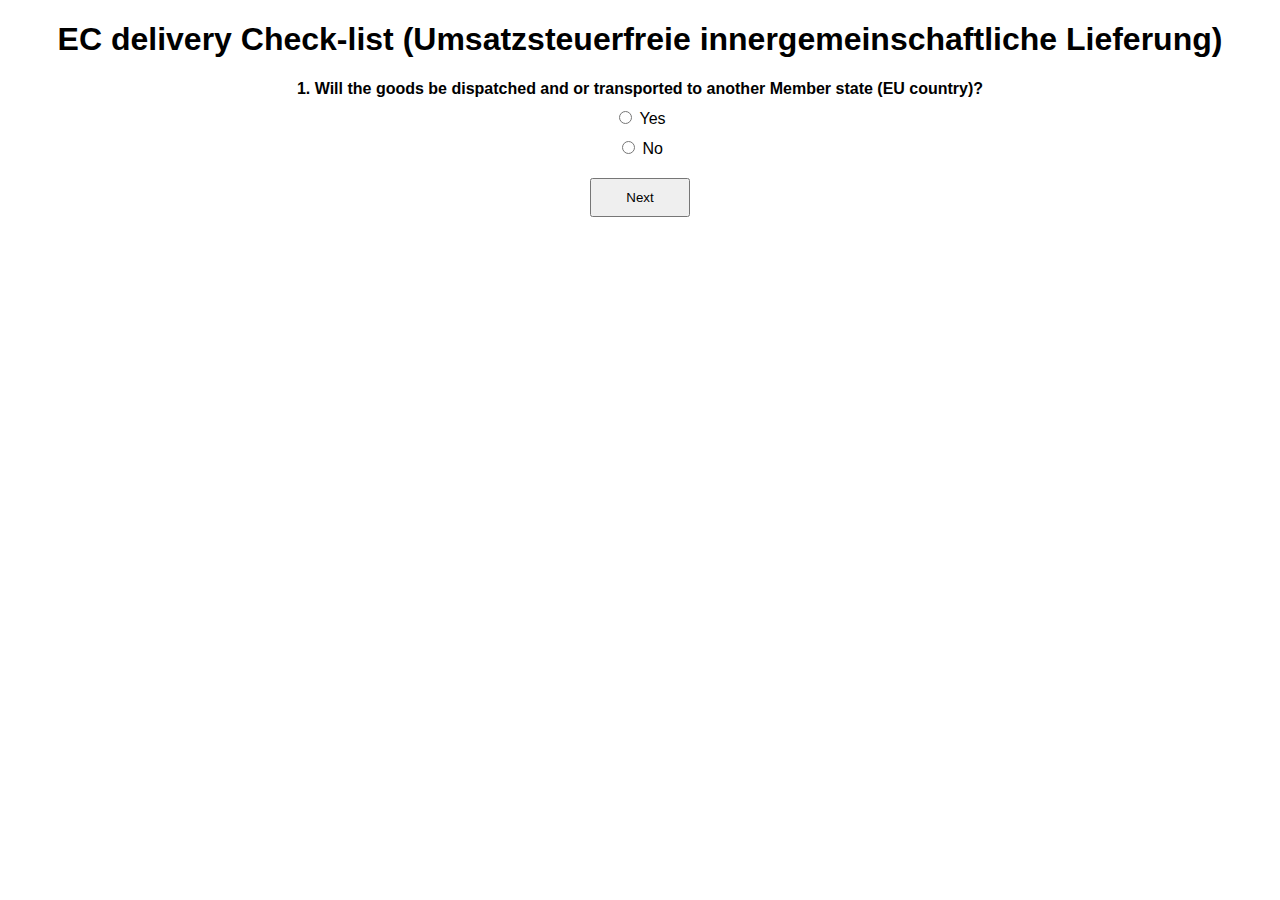
<file: EC_delivery.html>
<!DOCTYPE html>
<html>
<head>
  <title>Check-list in case of delivery to other EU country</title>
  <style>
    body {
      font-family: Arial, sans-serif;
    }
    
    h1 {
      text-align: center;
    }
    
    .question {
      text-align: center;
      margin-bottom: 20px;
    }
    
    .question-text {
      font-weight: bold;
    }
    
    .choices {
      margin-top: 10px;
    }
    
    .choice {
      display: block;
      margin-bottom: 10px;
    }
    
    .result {
      font-weight: bold;
      text-align: center;
      margin-top: 30px;
    }
    
    button[type="submit"] {
    display: block;
    margin: 0 auto;
    width: 100px; /* 버튼의 가로 크기 */
    padding: 10px;
  }
  #link {
  text-align: center;
}

  </style>
</head>
<body>
  <h1> EC delivery Check-list (Umsatzsteuerfreie innergemeinschaftliche Lieferung)</h1>
  
  <form id="question-1">
    <div class="question">
      <div class="question-text">1. Will the goods be dispatched and or transported to another Member state (EU country)?</div>
      <div class="choices">
        <label class="choice">
          <input type="radio" name="q1" value="T"> Yes
        </label>
        <label class="choice">
          <input type="radio" name="q1" value="F"> No
        </label>
      </div>
    </div>
    
    <div class="question" id="question-2" style="display: none;">
      <div class="question-text">2. Is this customer a company (entrepreneur) ? Does receipent have a VAT identification number of EU destination country ?</div>
      <div class="choices">
        <label class="choice">
          <input type="radio" name="q2" value="T"> Yes
        </label>
        <label class="choice">
          <input type="radio" name="q2" value="F"> No
        </label>
      </div>
    </div>

    <div class="question" id="question-2-0" style="display: none;">
      <div class="question-text">2-0. Is the delivery regarding the supply of a new vehicle to private person ?</div>
      <div class="choices">
        <label class="choice">
          <input type="radio" name="q2-0" value="T"> Yes
        </label>
        <label class="choice">
          <input type="radio" name="q2-0" value="F"> No
        </label>
      </div>
    </div>

    <div class="question" id="question-2-1" style="display: none;">
      <div class="question-text">2-1. Is the country prefix of the reciepent's VAT ID number different from supplier's ?</div>
      <p> [ex] country prefix = "FR" of VAT ID number '<span style="color: red">FR</span>12345678'</p>
      <div class="choices">
        <label class="choice">
          <input type="radio" name="q2-1" value="T"> Yes
        </label>
        <label class="choice">
          <input type="radio" name="q2-1" value="F"> No
        </label>
      </div>
    </div>

    <div class="question" id="question-2-2" style="display: none;">
      <div class="question-text">2-2. Are the validation of VAT ID number, Name and address verified in VIES ?</div>
      <div class="choices">
        <label class="choice">
          <input type="radio" name="q2-2" value="T"> Yes
        </label>
        <label class="choice">
          <input type="radio" name="q2-2" value="F"> No
        </label>
      </div>
    </div>
    <p id="link" style="display: none"> <a href ="https://ec.europa.eu/taxation_customs/vies/#/vat-validation" target="_blank"> Verify now !</a> </p>
    
    <div class="question" id="question-3" style="display: none;">
      <div class="question-text">3. Does receipent purchase the goods for himself (incl. goods for sale ) ?</div>
      <div class="choices">
        <label class="choice">
          <input type="radio" name="q3" value="T"> Yes
        </label>
        <label class="choice">
          <input type="radio" name="q3" value="F"> No
        </label>
      </div>
    </div>

    <div class="question" id="question-4" style="display: none;">
      <div class="question-text">4. Is the acquisition of the item subject to VAT of the customer's EU country ?
      </div>
      <div class="choices">
        <label class="choice">
          <input type="radio" name="q4" value="T"> Yes
        </label>
        <label class="choice">
          <input type="radio" name="q4" value="F"> No
        </label>
      </div>
    </div>

    <div class="question" id="question-5" style="display: none;">
      <div class="question-text">5. How many parties(supplier and Buyer) are involved here ?</div>
      <div class="choices">
        <label class="choice">
          <input type="radio" name="q5" value="2"> 2 (just one supplier and one Buyer)
        </label>
        <label class="choice">
          <input type="radio" name="q5" value="3"> 3 or More 
        </label>
      </div>
    </div>
    
    <button type="submit" >Next</button>
  </form>
  
  <div class="result" id="result" style="display: none;"></div>
  
  <script src="popup.js"></script>

  <script>
    const form = document.getElementById('question-1');
    const resultDiv = document.getElementById('result');
    const question2 = document.getElementById('question-2');
    const question2_0 = document.getElementById('question-2-0');
    const question2_1 = document.getElementById('question-2-1');
    const question2_2 = document.getElementById('question-2-2');
    const question3 = document.getElementById('question-3');
    const question4 = document.getElementById('question-4');
    const question5 = document.getElementById('question-5');
    const link = document.getElementById('link');
    
    form.addEventListener('submit', function(event) {
      event.preventDefault();
      
      // 사용자가 선택한 답변 가져오기
      const answers = {
        q1: document.querySelector('input[name="q1"]:checked').value,
        q2: document.querySelector('input[name="q2"]:checked') ? document.querySelector('input[name="q2"]:checked').value : null,
        q2_0: document.querySelector('input[name="q2-0"]:checked') ? document.querySelector('input[name="q2-0"]:checked').value : null,
        q2_1: document.querySelector('input[name="q2-1"]:checked') ? document.querySelector('input[name="q2-1"]:checked').value : null,
        q2_2: document.querySelector('input[name="q2-2"]:checked') ? document.querySelector('input[name="q2-2"]:checked').value : null,
        q3: document.querySelector('input[name="q3"]:checked') ? document.querySelector('input[name="q3"]:checked').value : null,
        q4: document.querySelector('input[name="q4"]:checked') ? document.querySelector('input[name="q4"]:checked').value : null,
        q5: document.querySelector('input[name="q5"]:checked') ? document.querySelector('input[name="q5"]:checked').value : null
      };
      
      // 다음 문제로 이동
      if (answers.q1 === 'T') {
        question2.style.display = 'block';
      } else if (answers.q1 === 'F') {
        alert('This delivery does not meet the conditions for intra-Community supply');
      }

      if (answers.q2 === 'T') {
        question2_1.style.display = 'block';
      } else if (answers.q2 === 'F') {
        question2_0.style.display = 'block';
      }

      if (answers.q2_0 === 'T') {
        question5.style.display = 'block';
      } else if (answers.q2_0 === 'F') {
        alert('This delivery does not meet the conditions for intra-Community supply');
      }

      if (answers.q2_1 === 'T') {
        question2_2.style.display = 'block';
      } else if (answers.q2_1 === 'F') {
        alert('This delivery does not meet the conditions for intra-Community supply');
      }

      if (answers.q2_2 === 'T') {
        question3.style.display = 'block';
      } else if (answers.q2_2 === 'F') {
        link.style.display = 'block';
      }

      if (answers.q3 === 'T') {
        question4.style.display = 'block';
      } else if (answers.q3 === 'F') {
        alert('This delivery does not meet the conditions for intra-Community supply');
      }

      if (answers.q4 === 'T') {
        question5.style.display = 'block';
      } else if (answers.q4 === 'F') {
        alert('This delivery does not meet the conditions for intra-Community supply');
      }

      if (answers.q5 === '2') {
        Popup()
      } else if (answers.q5 === '3') {
        window.open('https://chaintransaction-calculator.de/start.php#start', '_blank');
      }

      // 결과 계산
      if (answers.qA !== null) {
        let result = '';
        if (answers.qA === 'A1') {
          result = '당신은 음악을 즐기는 성격입니다.';
        } else if (answers.qA === 'A2') {
          result = '당신은 독서를 즐기는 성격입니다.';
        }
        
        // 결과 표시
        resultDiv.textContent = result;
        resultDiv.style.display = 'block';
      } else if (answers.qB !== null) {
        let result = '';
        if (answers.qB === 'B1') {
          result = '당신은 조깅을 좋아하는 성격입니다.';
        } else if (answers.qB === 'B2') {
          result = '당신은 요가를 좋아하는 성격입니다.';
        }
        
        // 결과 표시
        resultDiv.textContent = result;
        resultDiv.style.display = 'block';
      }
    });
  </script>
</body>
</html>
</file>
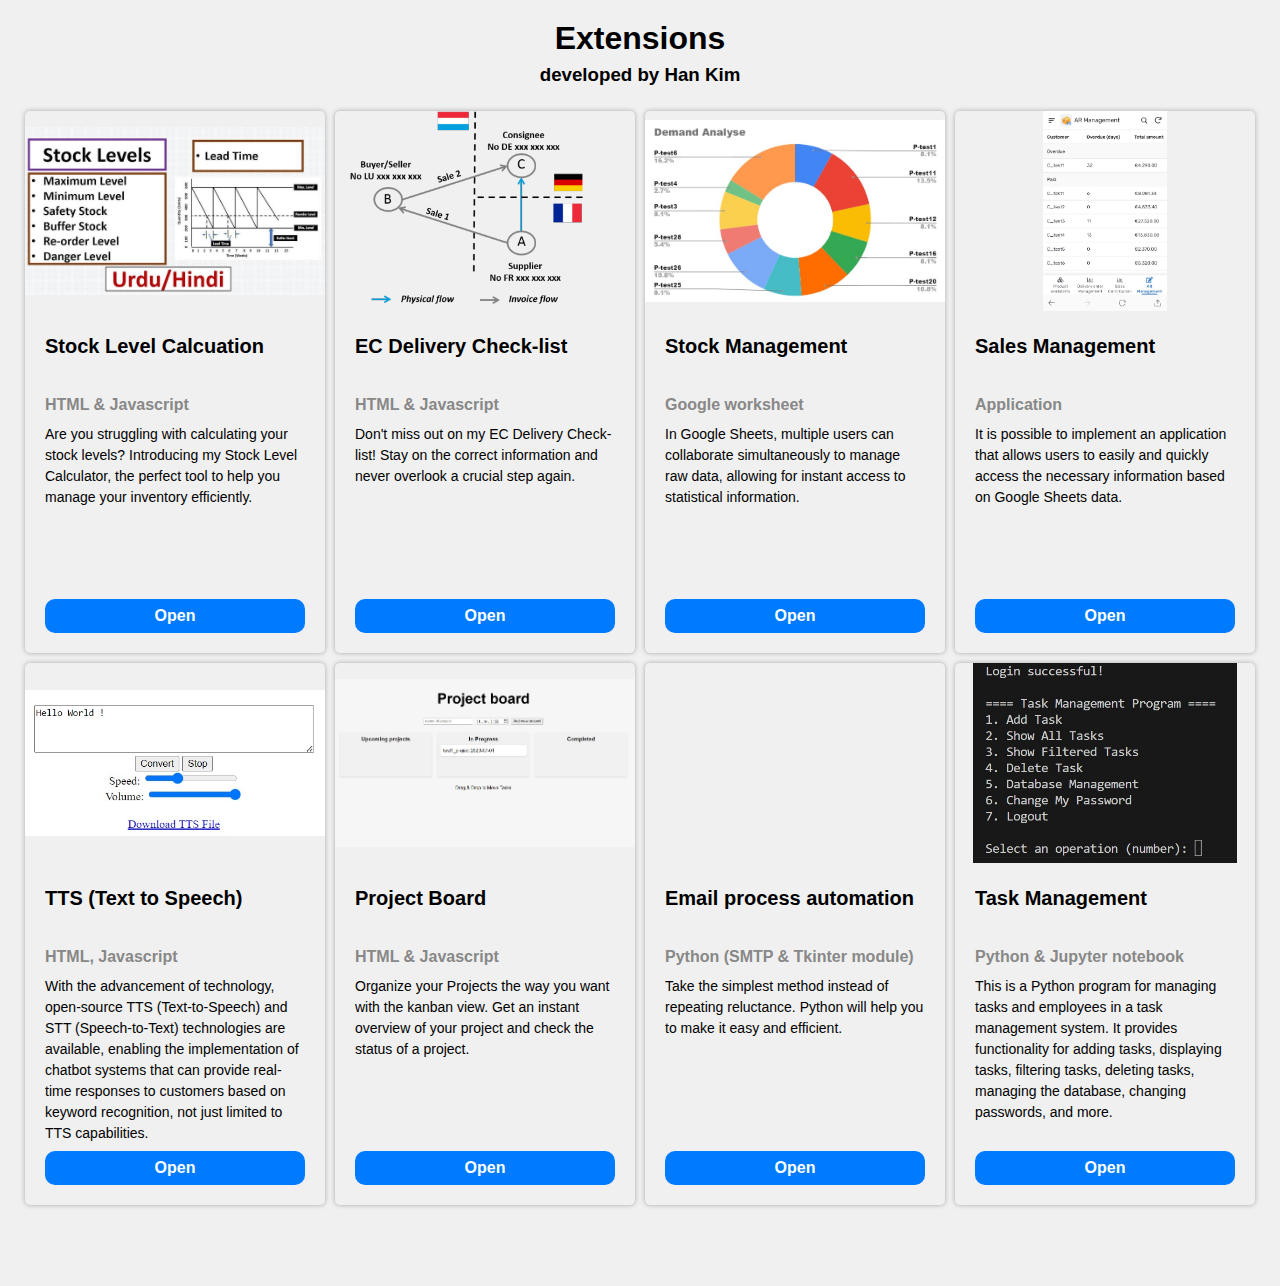
<file: extension.html>
<!DOCTYPE html>
<html>
<head>
  <title>Extensions</title>
  <style>
    * {
      margin: 0;
      padding: 0;
      box-sizing: border-box;
    }
    body {
      background-color: #f0f0f0;
      font-family: 'Poppins', sans-serif; /* Use the 'Poppins' font */
      margin-bottom: 20mm; /* Add a 20mm margin at the bottom */
    }
    .container {
      display: flex;
      justify-content: center;
      flex-wrap: wrap;
      padding-top: 20px;
    }
    .card {
      display: inline-block;
      width: 300px;
      margin: 5px;
      border-radius: 5px;
      overflow: hidden;
      box-shadow: 0px 0px 5px rgba(0, 0, 0, 0.3);
    }
    .card-img-top {
      width: 100%;
      height: 200px;
      object-fit: contain;
    }
    .card-body {
      padding: 20px;
    }
    .card-title {
      font-size: 20px;
      font-weight: bold;
      margin-bottom: 1px;
      height: 60px;
      overflow: hidden;
      text-overflow: ellipsis;
    }
    .card-subtitle {
      font-size: 16px;
      color: #888;
      margin-bottom: 10px;
    }
    .card-text {
      font-size: 14px;
      line-height: 1.5;
      height: 165px;
      overflow: hidden;
      text-overflow: ellipsis;
    }
    .card-link {
      display: block;
      margin-top: 10px;
      text-align: center;
      font-weight: bold;
      text-decoration: none;
      color: #fff;
      background-color: #007bff;
      padding: 8px 16px;
      border-radius: 10px;
      transition: background-color 0.3s;
    }
    .card-link:hover {
      background-color: #0056b3;
    }
  </style>
</head>
<body>
  <h1 style="text-align: center; padding-top: 20px;">Extensions</h1> <h3 style="text-align: center; padding-top: 7px;">developed by Han Kim</h3>
  <div class="container">
  <div class="card">
    <img src="stocklevel.jpg" class="card-img-top" alt="Stock Level">
    <div class="card-body">
      <h5 class="card-title">Stock Level Calcuation</h5>
      <h6 class="card-subtitle">HTML & Javascript</h6>
      <p class="card-text">Are you struggling with calculating your stock levels? Introducing my Stock Level Calculator, the perfect tool to help you manage your inventory efficiently.</p>
      <a href="stocklevel.html" target="_blank" class="card-link">Open</a>
    </div>
  </div>
  <div class="card">
    <img src="ICD.png" class="card-img-top" alt="EC Delivery Checklist">
    <div class="card-body">
      <h5 class="card-title">EC Delivery Check-list</h5>
      <h6 class="card-subtitle">HTML & Javascript</h6>
      <p class="card-text">Don't miss out on my EC Delivery Check-list! Stay on the correct information and never overlook a crucial step again.</p>
      <a href="EC_delivery.html" target="_blank" class="card-link">Open</a>
    </div>
  </div>
  <div class="card">
    <img src="SM.jpg" class="card-img-top" alt="Stock Management">
    <div class="card-body">
      <h5 class="card-title">Stock Management </h5>
      <h6 class="card-subtitle">Google worksheet</h6>
      <p class="card-text">In Google Sheets, multiple users can collaborate simultaneously to manage raw data, allowing for instant access to statistical information.</p>
      <a href="https://docs.google.com/spreadsheets/d/1QPxZ7X_ubXiz8wPxmSwNkPpcfMAKduVUSShoaBY2yvg/edit?usp=sharing" target="_blank" class="card-link">Open</a>
    </div>
  </div>
  <div class="card">
    <img src="App.jpg" class="card-img-top" alt="Sales Management">
    <div class="card-body">
      <h5 class="card-title">Sales Management </h5>
      <h6 class="card-subtitle">Application</h6>
      <p class="card-text">It is possible to implement an application that allows users to easily and quickly access the necessary information based on Google Sheets data.</p>
      <a href="https://www.appsheet.com/start/74c8ec8a-c30a-4594-a5e1-675a83c07a88" target="_blank" class="card-link">Open</a>
    </div>
  </div>
  <div class="card">
    <img src="tts.jpg" class="card-img-top" alt="TTS (Text to Speech)">
    <div class="card-body">
      <h5 class="card-title">TTS (Text to Speech)</h5>
      <h6 class="card-subtitle">HTML, Javascript</h6>
      <p class="card-text">With the advancement of technology, open-source TTS (Text-to-Speech) and STT (Speech-to-Text) technologies are available, enabling the implementation of chatbot systems that can provide real-time responses to customers based on keyword recognition, not just limited to TTS capabilities.</p>
      <a href="TTS.html" target="_blank" class="card-link">Open</a>
    </div>
  </div>
  <div class="card">
    <img src="pb.jpg" class="card-img-top" alt="Project Board">
    <div class="card-body">
      <h5 class="card-title">Project Board</h5>
      <h6 class="card-subtitle">HTML & Javascript</h6>
      <p class="card-text">Organize your Projects the way you want with the kanban view. Get an instant overview of your project and check the status of a project.</p>
      <a href="pb.html" target="_blank" class="card-link">Open</a>
    </div>
  </div>
  <div class="card">
    <iframe width=auto height="200px" src="https://www.youtube.com/embed/LRs3ZqdOjpo" title="YouTube video player" frameborder="0" allow="accelerometer; autoplay; clipboard-write; encrypted-media; gyroscope; picture-in-picture; web-share" allowfullscreen></iframe>
    <div class="card-body">
      <h5 class="card-title">Email process automation</h5>
      <h6 class="card-subtitle">Python (SMTP & Tkinter module)</h6>
      <p class="card-text">Take the simplest method instead of repeating reluctance. Python will help you to make it easy and efficient.  </p>
      <a href="https://www.youtube.com/embed/LRs3ZqdOjpo" target="_blank" class="card-link">Open</a>
    </div>
  </div>
  <div class="card">
    <img src="task_M.jpg" class="card-img-top" alt="Task Management">
    <div class="card-body">
      <h5 class="card-title">Task Management</h5>
      <h6 class="card-subtitle">Python & Jupyter notebook</h6>
      <p class="card-text">This is a Python program for managing tasks and employees in a task management system. It provides functionality for adding tasks, displaying tasks, filtering tasks, deleting tasks, managing the database, changing passwords, and more.</p>
      <a href="Task Management.html" target="_blank" class="card-link">Open</a>
    </div>
  </div>
  </div>
</body> 
</html>
</file>
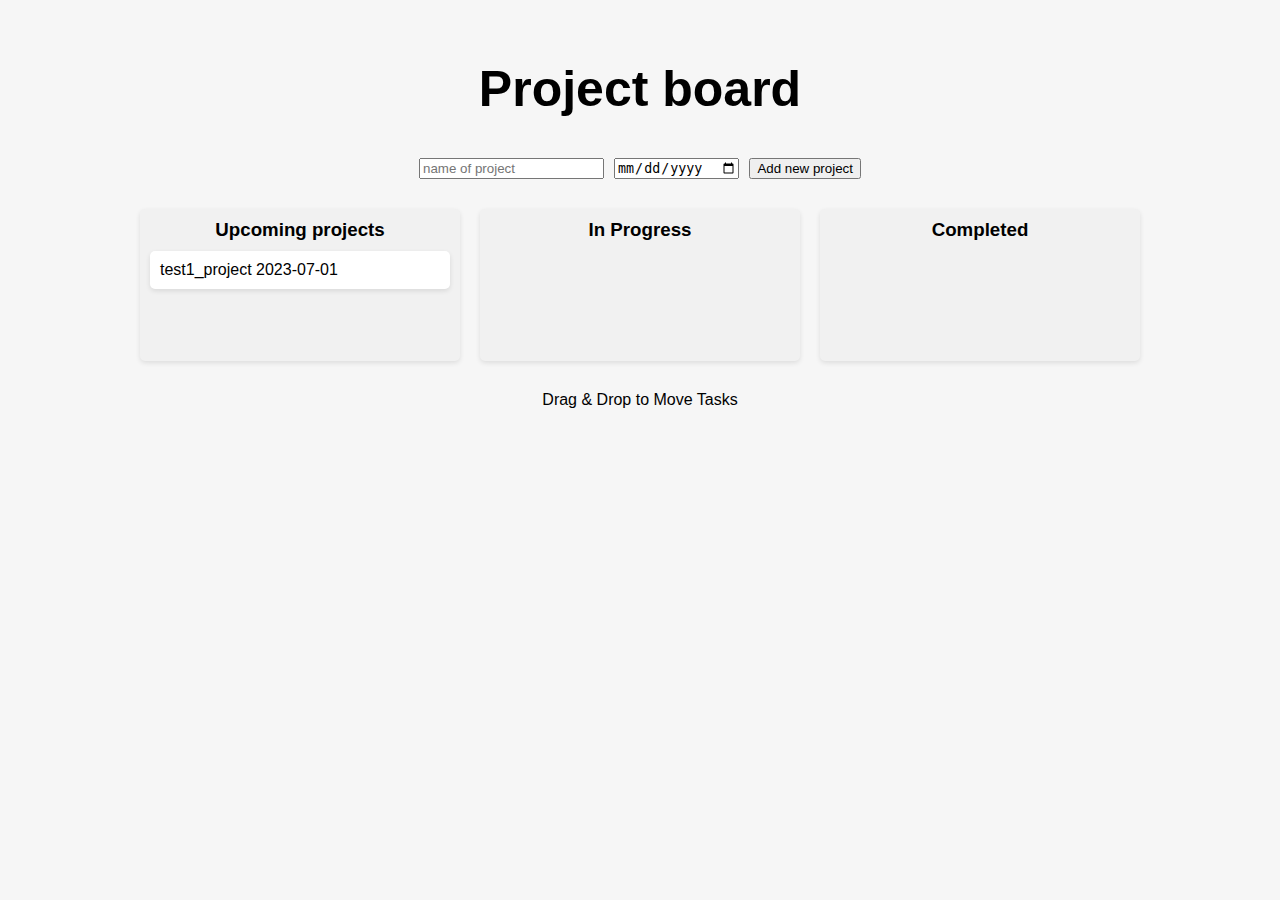
<file: pb.html>
<!DOCTYPE html>
<html>
<head>
  <title>Project board</title>
  <link rel="stylesheet" type="text/css" href="pb.css">
</head>
<body>
  <h1>Project board</h1>

  <form id="projectForm">
    <input type="text" id="name" placeholder="name of project" required>
    <input type="date" id="date" required>
    <button type="submit">Add new project</button>
  </form>

  <div id="board">
    <div id="todo" class="column">
      <h3>Upcoming projects</h3>
      <div id="projectList" class="project-list"></div>
    </div>
    <div id="inProgress" class="column">
      <h3>In Progress</h3>
    </div>
    <div id="done" class="column">
      <h3>Completed</h3>
    </div>
  </div>

  <p class="drag-drop-info">Drag &amp; Drop to Move Tasks</p>

  <script src="pb.js"></script>
</body>
</html>
</file>
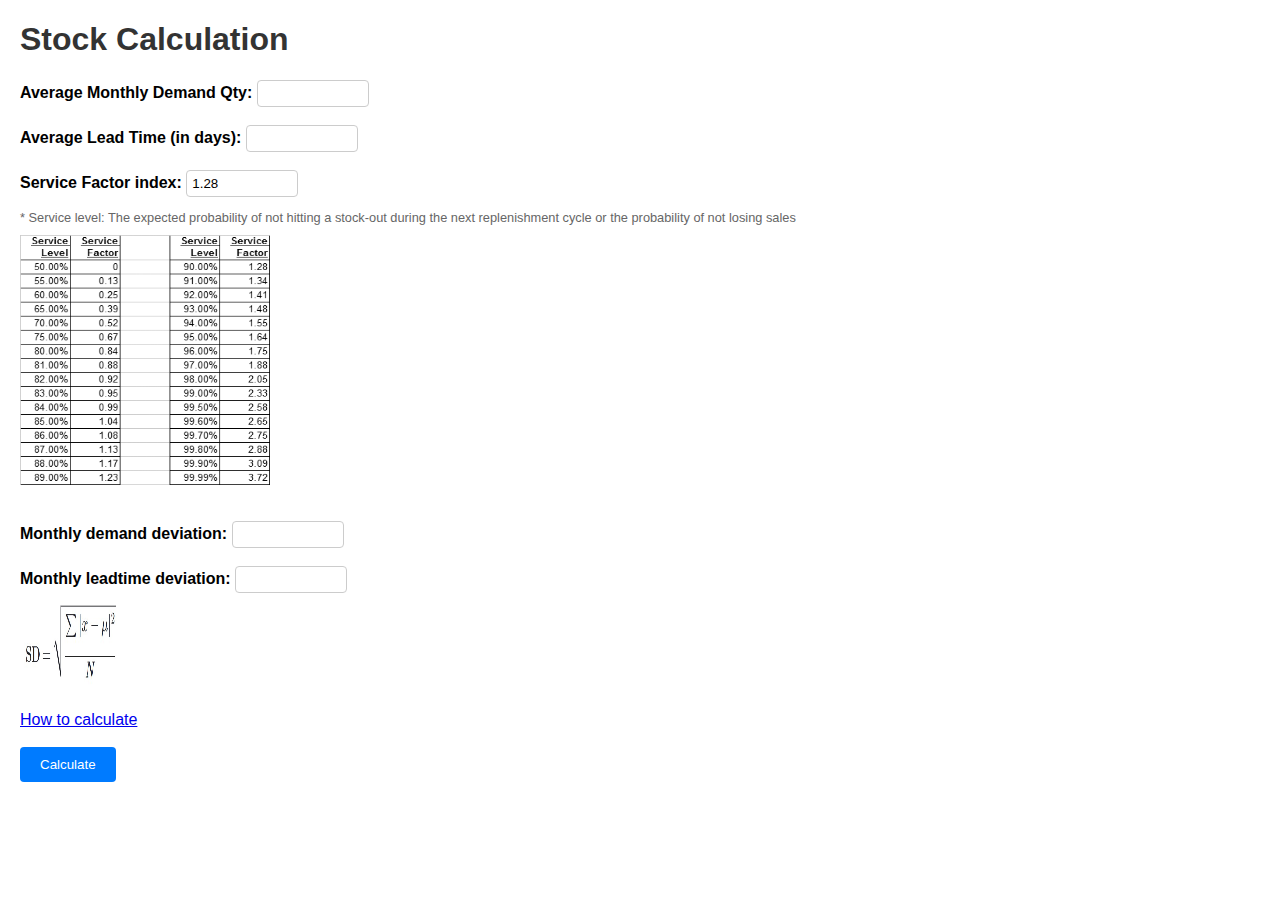
<file: stocklevel.html>
<!DOCTYPE html>
<html>
<head>
  <title>Stock Calculation</title>
  <style>
    /* 디자인을 꾸며줄 CSS 코드를 작성합니다. */
    body {
      font-family: Arial, sans-serif;
      margin: 20px;
    }
    
    h1 {
      color: #333;
    }
    
    label {
      font-weight: bold;
    }
    
    input[type="number"] {
      width: 100px;
      padding: 5px;
      border: 1px solid #ccc;
      border-radius: 4px;
    }
    
    p.text {
      font-size: 0.8em;
      color: #666;
    }
    
    img {
      display: block;
    }
    
    button {
      padding: 10px 20px;
      background-color: #007bff;
      color: #fff;
      border: none;
      border-radius: 4px;
      cursor: pointer;
    }
    
    button:hover {
      background-color: #0056b3;
    }
    
    h2 {
      margin-top: 20px;
    }
    
    p {
      margin-bottom: 10px;
    }
    
    span {
      font-weight: bold;
    }
  </style>
  <script>
    // JavaScript 코드는 그대로 유지합니다.
    function calculateInventory() {
      // Get user inputs
      var avgMonthlyDemand = parseInt(document.getElementById("avgMonthlyDemand").value);
      var supplyLeadTime = parseInt(document.getElementById("supplyLeadTime").value);
      var serviceFactor = parseFloat(document.getElementById("serviceFactor").value);
      var demandStandardDeviation = parseFloat(document.getElementById("demanddeviation").value);
      var leadtimeStandardDeviation = parseFloat(document.getElementById("leadtimedeviation").value);

      // Calculate average daily demand
      var avgDailyDemand = avgMonthlyDemand / 30; // Assuming 30 days in a month

      // Calculate cycle inventory
      var cycleInventory = avgDailyDemand * supplyLeadTime;

      // Calculate safety stock
      var safetyStock1 = avgDailyDemand * supplyLeadTime / 5;
      var safetyStock2 = demandStandardDeviation * serviceFactor * Math.sqrt(supplyLeadTime/30);
      var safetyStock3 = avgMonthlyDemand * leadtimeStandardDeviation * serviceFactor;
      var safetyStock4 = serviceFactor * Math.sqrt(supplyLeadTime/30*demandStandardDeviation*demandStandardDeviation+avgMonthlyDemand*leadtimeStandardDeviation*leadtimeStandardDeviation) ;

      // Open a new window to display the results
      var newWindow = window.open("", "_blank");
      newWindow.document.write("<html><head><title>Stock Calculation Results</title></head><body>");
      newWindow.document.write("<h2>Results:</h2>");
      newWindow.document.write("<p>Cycle Stock: <span>" + cycleInventory.toFixed(2) + "</span></p>");
      newWindow.document.write("<p>Safety Stock1 (most basic method // Safety date: Supplyleadtime x 1/5): <span>" + safetyStock1.toFixed(2) + "</span></p>");
      newWindow.document.write("<p>Safety Stock2 (In case of uncertainty about the demand): <span>" + safetyStock2.toFixed(2) + "</span></p>");
      newWindow.document.write("<p>Safety Stock3 (In case of uncertainty about the leadtime): <span>" + safetyStock3.toFixed(2) + "</span></p>");
      newWindow.document.write("<p>Safety Stock4 (In case of uncertainty about lead time and demand): <span>" + safetyStock4.toFixed(2) + "</span></p>");
      newWindow.document.write("</body></html>");
      newWindow.document.close();
    }
  </script>
</head>
<body>
  <h1>Stock Calculation</h1>

  <label for="avgMonthlyDemand">Average Monthly Demand Qty:</label>
  <input type="number" id="avgMonthlyDemand"><br><br>

  <label for="supplyLeadTime">Average Lead Time (in days):</label>
  <input type="number" id="supplyLeadTime"><br><br>

  <label for="serviceFactor">Service Factor index:</label>
  <input type="number" id="serviceFactor" value="1.28"><br>
  <p class="text">* Service level: The expected probability of not hitting a stock-out during the next replenishment cycle or the probability of not losing sales</p>
  <img src="Service_factor.png" width="250" height="250" ><br><br>
  <label for="demanddeviation">Monthly demand deviation:</label>
  <input type="number" id="demanddeviation"><br><br>
  <label for="leadtimedeviation">Monthly leadtime deviation:</label>
  <input type="number" id="leadtimedeviation" ><br>
  <img src="SD.jpg" width="100" height="100" ><br>
  <a href="https://en.khanacademy.org/math/statistics-probability/summarizing-quantitative-data/variance-standard-deviation-population/a/calculating-standard-deviation-step-by-step" title="Calculator" target="_blank" >How to calculate </a><br><br>

  <button onclick="calculateInventory()">Calculate</button><br><br>
</body>
</html>
</file>
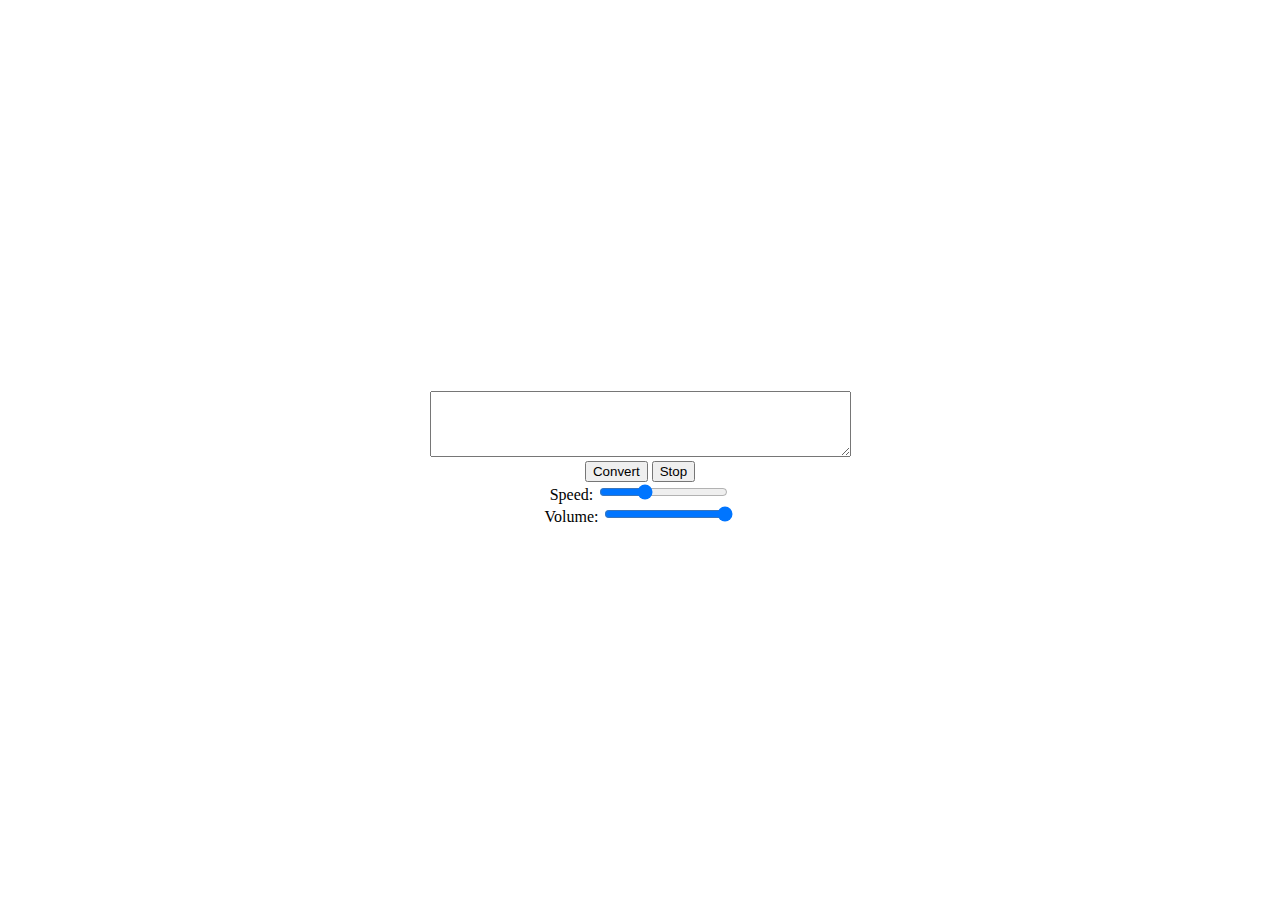
<file: TTS.html>
<!DOCTYPE html>
<html>
<head>
    <title>TTS (Text to Speech)</title>
    <style>
        body {
            display: flex;
            justify-content: center;
            align-items: center;
            height: 100vh;
        }
        div {
            text-align: center;
        }
    </style>
</head>
<body>
    <div>
        <textarea id="text-to-read" rows="4" cols="50"></textarea>
        <br>
        <button onclick="speakText()">Convert</button>
        <button onclick="stopSpeaking()">Stop</button>
        <br>
        <label for="rate-slider">Speed:</label>
        <input type="range" id="rate-slider" min="0.5" max="2" step="0.1" value="1" onchange="updateRate()">
        <br>
        <label for="volume-slider">Volume:</label>
        <input type="range" id="volume-slider" min="0" max="1" step="0.1" value="1" onchange="updateVolume()">
    </div>

    <script>
        var currentSpeech;

        function speakText() {
            var text = document.getElementById("text-to-read").value;

            // SpeechSynthesis API를 사용하여 TTS 기능 실행
            if ('speechSynthesis' in window) {
                // 이전에 실행 중인 TTS 중지
                stopSpeaking();

                var speech = new SpeechSynthesisUtterance(text);
                speech.lang = 'en-US'; // 영어로 설정
                currentSpeech = speech; // 현재 TTS 할당

                // 재생 속도 설정
                var rateSlider = document.getElementById("rate-slider");
                speech.rate = parseFloat(rateSlider.value);

                // 음량 설정
                var volumeSlider = document.getElementById("volume-slider");
                speech.volume = parseFloat(volumeSlider.value);

                window.speechSynthesis.speak(speech);
            } else {
                alert('죄송합니다. 브라우저가 SpeechSynthesis API를 지원하지 않습니다.');
            }
        }

        function stopSpeaking() {
            if (currentSpeech) {
                window.speechSynthesis.cancel(); // 현재 TTS 중지
                currentSpeech = null; // 현재 TTS 해제
            }
        }

        function updateRate() {
            var rateSlider = document.getElementById("rate-slider");
            if (currentSpeech) {
                currentSpeech.rate = parseFloat(rateSlider.value);
            }
        }

        function updateVolume() {
            var volumeSlider = document.getElementById("volume-slider");
            if (currentSpeech) {
                currentSpeech.volume = parseFloat(volumeSlider.value);
            }
        }
    </script>
</body>
</html>
</file>
<file: pb.css>
/* 전체 스타일 */
body {
    font-family: Arial, sans-serif;
    background-color: #f6f6f6;
    margin: 0;
    padding: 20px;
  }
  
  h1 {
    text-align: center;
    font-size: 50px; /* 변경된 부분 */
    margin: 40px 0; /* 변경된 부분 */
  }
  
  #board {
    display: flex;
    justify-content: center;
  }
  
  .column {
    flex: 1;
    max-width: 300px;
    padding: 10px;
    background-color: #f1f1f1;
    margin: 10px;
    border-radius: 5px;
    box-shadow: 0 2px 5px rgba(0, 0, 0, 0.1);
  }
  
  .column h3 {
    text-align: center;
    margin: 0 0 10px;
  }
  
  .project-list {
    min-height: 100px;
  }
  
  .project {
    background-color: #fff;
    padding: 10px;
    margin-bottom: 10px;
    cursor: move;
    border-radius: 5px;
    box-shadow: 0 2px 5px rgba(0, 0, 0, 0.1);
    transition: opacity 0.3s ease;
  }
  
  .project input {
    display: block;
    margin-bottom: 5px;
    padding: 5px;
    width: 100%;
    border-radius: 3px;
    border: 1px solid #ccc;
  }
  
  .project-name {
    font-weight: bold;
  }
  
  .project-date {
    color: #666;
    font-size: 0.9em;
  }
  
  .project:hover {
    opacity: 0.8;
  }
  
  .column.hovered {
    background-color: rgba(0, 0, 0, 0.1);
  }
  
  .column.dragging-over {
    border: 2px dashed #aaa;
  }

  #projectForm {
    display: flex;
    justify-content: center;
    align-items: center;
    margin-bottom: 20px;
  }
  
  #projectForm input[type="text"],
  #projectForm input[type="date"],
  #projectForm button[type="submit"] {
    margin: 0 5px;
  }

  .drag-drop-info {
    text-align: center;
    margin-top: 20px;
  }
  
  /* 반응형 스타일 */
  @media screen and (max-width: 600px) {
    #board {
      flex-wrap: wrap;
    }
    .column {
      flex-basis: 100%;
      max-width: 100%;
      margin: 10px 0;
    }
  }
</file>
